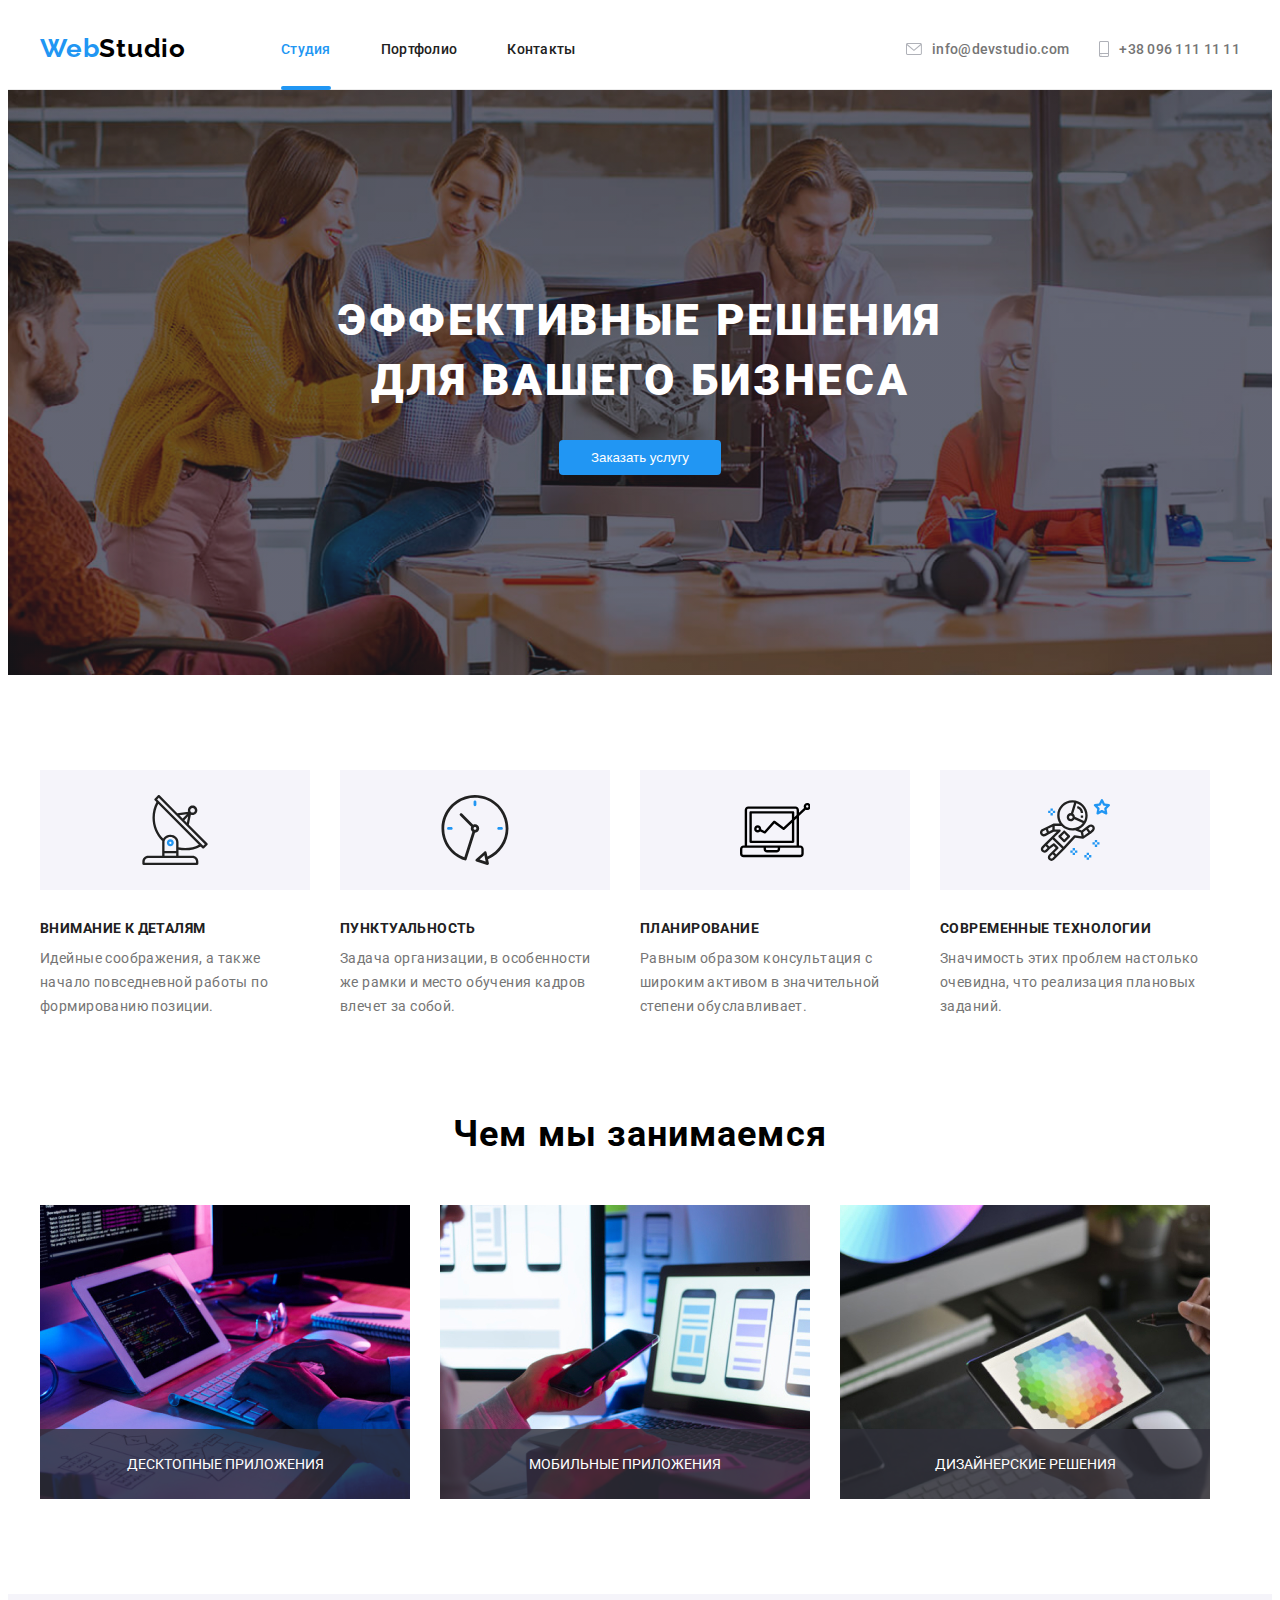
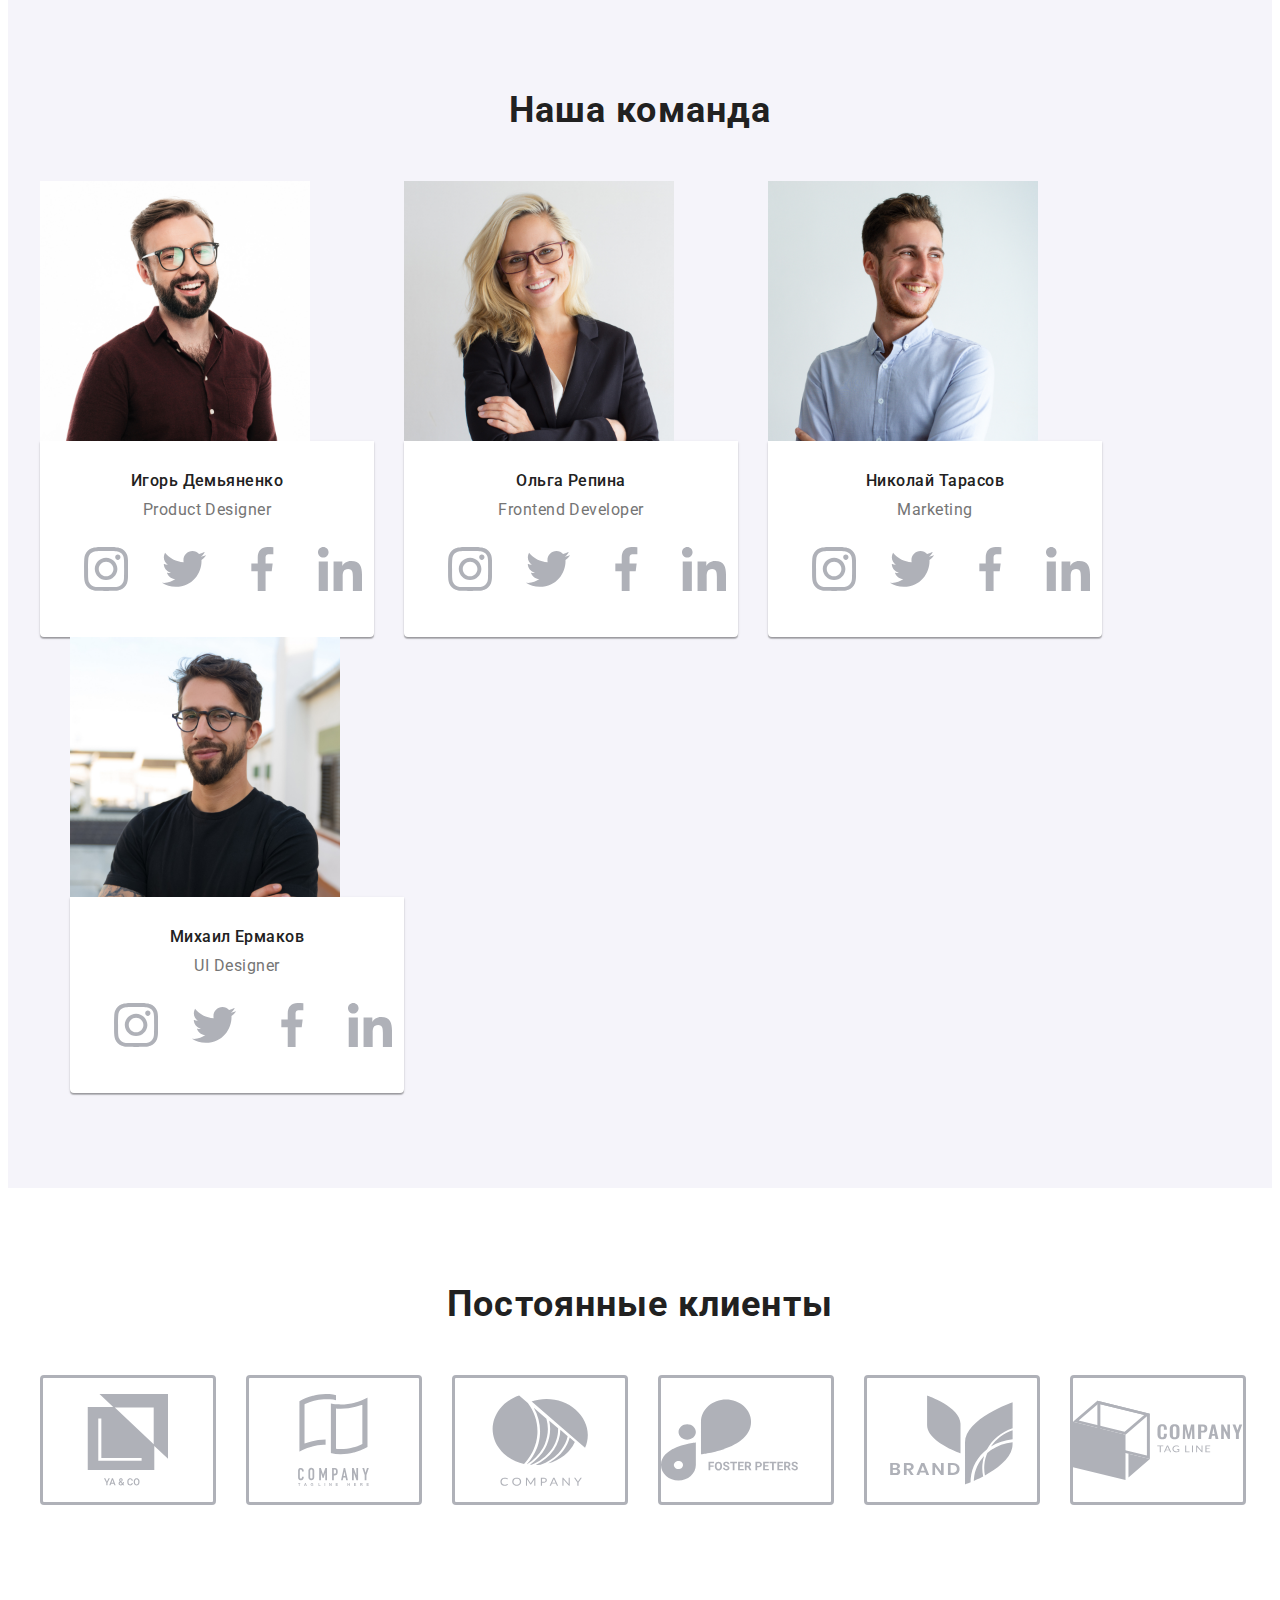
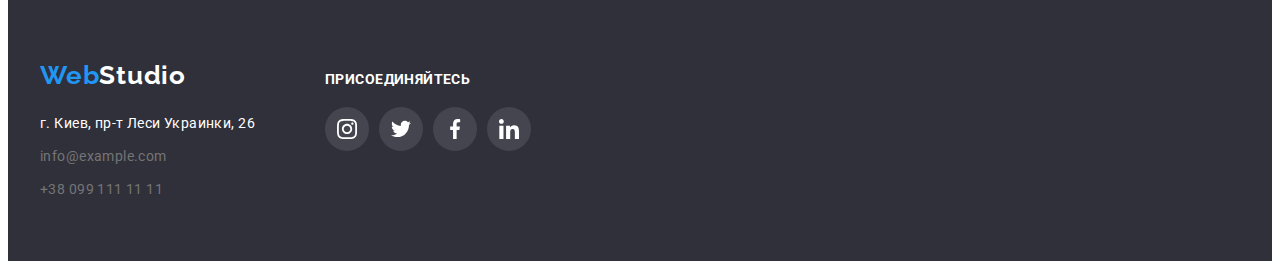
<file: index.html>
<!DOCTYPE html>
<html lang="ru">
<head>
  
  <meta charset="UTF-8">
  <meta http-equiv="X-UA-Compatible" content="IE=edge">
  <meta name="viewport" content="width=device-width, initial-scale=1.0">
  <title>Document</title>
  <link rel="preconnect" href="https://fonts.googleapis.com">
<link rel="preconnect" href="https://fonts.gstatic.com" crossorigin>
<link href="https://fonts.googleapis.com/css2?family=Raleway:ital,wght@0,700;1,700&family=Roboto:ital,wght@0,400;0,500;0,700;0,900;1,400;1,500;1,700;1,900&display=swap" rel="stylesheet"/>
  <link rel="stylesheet" href="https://cdnjs.cloudflare.com/ajax/libs/modern-normalize/1.1.0/modern-normalize.min.css"
    integrity="sha512-wpPYUAdjBVSE4KJnH1VR1HeZfpl1ub8YT/NKx4PuQ5NmX2tKuGu6U/JRp5y+Y8XG2tV+wKQpNHVUX03MfMFn9Q=="
    crossorigin="anonymous" referrerpolicy="no-referrer" />
    <link rel="stylesheet" href="./css/reset.css">
<link rel="stylesheet" href="./css/styles.css" />
  
</head>
<body>
  <!--header-->
<header class="page-header">
  <div class="container main-div">
    <nav class="main-nav">
      <a href="./index.html" class="logo"><span class="first-3">Web</span>Studio</a>
      <ul class="menu-nav">
        <li class="header-item"><a href="./index.html" class="link active current">Студия</a></li>
        <li class="header-item "><a href="./portfolio.html" class="link">Портфолио</a></li>
        <li class="header-item"><a href="" class="link">Контакты</a></li>
      </ul>
    </nav>
    <!-- контакты -->
    <ul class="contacts">
      <li class="header-item">
        <div class="contacts-container">
          <a href="mailto:info@devstudio.com" class="link-contacts">
          <svg class="contact-icon"  width="16px"  height="12px">
            <use href="./Images/symbol-defs.svg#envelope"></use>
          </svg>
        info@devstudio.com
      </a>
        </div>
          </li>
          <li class="header-item" >
            <a href="tel:+380961111111" class="link-contacts">
            <svg class="contact-icon" width="10px" height="16px">
              <use href="./Images/symbol-defs.svg#smartphone"></use>
            </svg>
        +38 096 111 11 11
      </a>
      </li>
    </ul>
  </div>
</header>
  <!-- основной контент -->
  <main>
         <section class="hiro">
           <div class="container ">
             <div class="hiro-container">
                <h1 class="hiro-title" >Эффективные решения <br> для вашего бизнеса</h1>
                <button  type="button" class="hiro-btn" data-modal-open>Заказать услугу</button>
             </div>
          </div>
        </section>
  <!--Наши преимущества-->
 <section class="benefits"> 
    <div class="container ">  
        <h2 class="bnf-title">Наши преимущества</h2>
    <ul class="benefits-list">
      <li class="benefits-list-item">
        <div class="benefits-icon-container">
        <svg class="benefits-icon" width="70" height="70">
          <use href="./Images/symbol-defs.svg#antenna-1"></use>
        </svg>
        </div>
        <h3 class="benefits-item-title">Внимание к деталям</h3>
        <p class="benefits-item-text">Идейные соображения, а также начало повседневной работы по формированию позиции.</p>
      </li>
      <li class="benefits-list-item">
        <div class="benefits-icon-container">
        <svg class="benefits-icon" width="70" height="70">
          <use href="./Images/symbol-defs.svg#clock-1"></use>
        </svg>
        </div>
        <h3 class="benefits-item-title">Пунктуальность</h3>
        <p class="benefits-item-text">Задача организации, в особенности же рамки и место обучения кадров влечет за собой.</p>
      </li>
      <li class="benefits-list-item">
        <div class="benefits-icon-container">
        <svg class="benefits-icon" width="70" height="70">
          <use href="./Images/symbol-defs.svg#vector"></use>
        </svg>
        </div>
        <h3 class="benefits-item-title">Планирование</h3>
        <p class="benefits-item-text">Равным образом консультация с широким активом в значительной степени обуславливает.</p>
      </li>
      <li class="benefits-list-item">
        <div class="benefits-icon-container">
          <svg class="benefits-icon" width="70" height="70">
            <use href="./Images/symbol-defs.svg#astronaut-1"></use>
          </svg>
        </div>
        <h3 class="benefits-item-title"> Современные технологии</h3>
        <p class="benefits-item-text">Значимость этих проблем настолько очевидна, что реализация плановых заданий.</p>
      </li>
    </ul>
    </div>
 </section> 
   <!--Чем мы занимаемся-->
   <section class="what-do-we-do">
     <div class="container">
     <h2 class="wdwd-title">Чем мы занимаемся</h2>
       <ul class="wdwd-list">
         <li class="wdwd-list-item"><img src="./Images/box_1.jpg" alt="Написание сайта" width="370" class="wdwd-img">
        <p class="wdwd-top-text">Десктопные приложения
        </p>
      </li>
         <li class="wdwd-list-item"><img src="./Images/box_2.jpg" alt="Разработка макета" width="370" class="wdwd-img">
        <p class="wdwd-top-text">Мобильные приложения
        </p>
      </li>
         <li class="wdwd-list-item "><img src="./Images/box_3.jpg" alt="Стилизация" width="370" class="wdwd-img">
        <p class="wdwd-top-text">Дизайнерские решения
        </p>
      </li>
       </ul>
      </div>
   </section>
  <!--команда-->
   <section class="team">
     <div class="container">
      <h2 class="team-title">Наша команда</h2>
        <ul class="team-list">
          <li class="team-list-item" >
            <img class="team-photo" src="./Images/team_card_1.jpg" alt="Игорь Демьяненко" width="270">
            <div class="personal-info">
                <h3 class="team-name">Игорь Демьяненко</h3>
                <p class="position">Product Designer</p>
                <!-- Иконки соц сетей -->
      <ul class="team-contacts">
        <li class="team-contacts-item">
          <a class="team-link" href="">
            <svg class="team-contacts-icon" width="44" height="44">
              <use href="./Images/symbol-defs.svg#instagram-2"></use>
            </svg>
          </a>
        </li>
        <li class="team-contacts-item">
          <a class="team-link" href="">
            <svg class="team-contacts-icon" width="44" height="44">
              <use href="./Images/symbol-defs.svg#twitter-1"></use>
            </svg>
          </a>
        </li>
        <li class="team-contacts-item">
          <a class="team-link" href="">
            <svg class="team-contacts-icon" width="44" height="44">
              <use href="./Images/symbol-defs.svg#faceboo-1"></use>
            </svg>
          </a>
        </li>
        <li class="team-contacts-item">
          <a class="team-link" href="">
            <svg class="team-contacts-icon" width="44" height="44">
              <use href="./Images/symbol-defs.svg#linkedin-1"></use>
            </svg>
          </a>
        </li>
      </ul>
            </div>
          </li>
          <li class="team-list-item"> 
            <img class="team-photo" src="./Images/team_card_2.jpg" alt="Ольга Репина" width="270">
            <div class="personal-info">
              <h3 class="team-name">Ольга Репина</h3>
              <p class="position">Frontend Developer</p>
              <!-- иконки соц сетей -->
              <ul class="team-contacts">
                <li class="team-contacts-item">
                  <a class="team-link" href="">
                    <svg class="team-contacts-icon" width="44" height="44">
                      <use href="./Images/symbol-defs.svg#instagram-2"></use>
                    </svg>
                  </a>
                </li>
                <li class="team-contacts-item">
                  <a class="team-link" href="">
                    <svg class="team-contacts-icon" width="44" height="44">
                      <use href="./Images/symbol-defs.svg#twitter-1"></use>
                    </svg>
                  </a>
                </li>
                <li class="team-contacts-item">
                  <a class="team-link" href="">
                    <svg class="team-contacts-icon" width="44" height="44">
                      <use href="./Images/symbol-defs.svg#faceboo-1"></use>
                    </svg>
                  </a>
                </li>
                <li class="team-contacts-item">
                  <a class="team-link" href="">
                    <svg class="team-contacts-icon" width="44" height="44">
                      <use href="./Images/symbol-defs.svg#linkedin-1"></use>
                    </svg>
                  </a>
                </li>
              </ul>
            </div>
          </li>
          <li class="team-list-item"> 
              <img class="team-photo" src="./Images/team_card_3.jpg" alt="Николай Тарасов" width="270">
              <div class="personal-info">
              <h3 class="team-name">Николай Тарасов</h3>
              <p class="position">Marketing</p>
              <!-- Иконки соцсетей -->
                <ul class="team-contacts">
                  <li class="team-contacts-item">
                    <a class="team-link" href="">
                      <svg class="team-contacts-icon" width="44" height="44">
                        <use href="./Images/symbol-defs.svg#instagram-2"></use>
                      </svg>
                    </a>
                  </li>
                  <li class="team-contacts-item">
                    <a class="team-link" href="">
                      <svg class="team-contacts-icon" width="44" height="44">
                        <use href="./Images/symbol-defs.svg#twitter-1"></use>
                      </svg>
                    </a>
                  </li>
                  <li class="team-contacts-item">
                    <a class="team-link" href="">
                      <svg class="team-contacts-icon" width="44" height="44">
                        <use href="./Images/symbol-defs.svg#faceboo-1"></use>
                      </svg>
                    </a>
                  </li>
                  <li class="team-contacts-item">
                    <a class="team-link" href="">
                      <svg class="team-contacts-icon" width="44" height="44">
                        <use href="./Images/symbol-defs.svg#linkedin-1"></use>
                      </svg>
                    </a>
                  </li>
                </ul>
            </div>
          </li>
          <li  class="team-list-item">
            <img class="team-photo" src="./Images/team_card_4.jpg" alt="Михаил Ермаков" width="270">
            <div class="personal-info">
            <h3 class="team-name">Михаил Ермаков</h3>
            <p class="position">UI Designer</p>
            <ul class="team-contacts">
              <li class="team-contacts-item">
                  <a class="team-link" href="">
                <svg class="team-contacts-icon" width="44" height="44">
                  <use href="./Images/symbol-defs.svg#instagram-2"></use>
                </svg>
                </a>
              </li>
              <li class="team-contacts-item">
                  <a class="team-link" href="">
                <svg class="team-contacts-icon" width="44" height="44">
                  <use href="./Images/symbol-defs.svg#twitter-1"></use>
                </svg>
                </a>
              </li>
              <li class="team-contacts-item">
                  <a class="team-link" href="">
                <svg class="team-contacts-icon" width="20px" height="20px">
                  <use href="./Images/symbol-defs.svg#faceboo-1"></use>
                </svg>
                </a>
              </li>
              <li class="team-contacts-item">
                <a class="team-link" href="">
                <svg class="team-contacts-icon" width="20px" height="20px">
                  <use href="./Images/symbol-defs.svg#linkedin-1"></use>
                </svg>
                </a>
              </li>
            </ul>
            </div>
          </li>
        </ul>
      </div>
    </section>
    
      <!--Постоянные клиенты --> 
    <section class="clients">
      <div class="container ">
        <h2 class="clients-title">Постоянные клиенты</h2>
      <ul class="clients-list">
        <li class="clietns-list-item">
          <a class="clients-link" href="">
          <svg class="clients-icon" width="170" height="92">
            <use href="./Images/symbol-defs.svg#client-1"></use>
          </svg>
          </a>
        </li>
        <li class="clietns-list-item">
          <a class="clients-link" href="">
          <svg class="clients-icon" width="170" height="92">
            <use href="./Images/symbol-defs.svg#client-2"></use>
           </svg>
           </a>
        </li>
        <li class="clietns-list-item">
          <a class="clients-link" href="">
          <svg class="clients-icon" width="170" height="92">
            <use href="./Images/symbol-defs.svg#client-3"></use>
          </svg>
          </a>
        </li>
        <li class="clietns-list-item">
          <a class="clients-link" href="">
          <svg class="clients-icon" width="170" height="92">
            <use href="./Images/symbol-defs.svg#client-4"></use>
          </svg>
          </a>
        </li>
        <li class="clietns-list-item">
          <a class="clients-link" href="">
          <svg class="clients-icon" width="170" height="92">
            <use href="./Images/symbol-defs.svg#client-5"></use>
          </svg>
          </a>
        </li>
        <li class="clietns-list-item">
          <a class="clients-link" href="" >
          <svg class="clients-icon" width="170" height="92">
            <use href="./Images/symbol-defs.svg#client-6"></use>
          </svg>
          </a>
        </li>
     </ul>
    </div>
   </section>
  </main>
   <!-- Footer -->
<footer class="footer">
  <div class="container">
    <div class="footer-container">
      <div>
      <a class="logo-footer" href=""><span class="first-3">Web</span>Studio</a>
      <address>
        <ul class="footer-list">
          <li class="footer-item"><a href="" class="street">г. Киев, пр-т Леси Украинки, 26</a></li>
          <li class="footer-item"><a href="mailto:info@example.com" class="footer-contacts">info@example.com</a></li>
          <li class="footer-item"><a href="tel:+380991111111" class="footer-contacts">+38 099 111 11 11</a></li>
        </ul>
      </address>
      </div>
      <section class="invite">
        <div class="invite-container">
        <h2 class="invite-title">Присоединяйтесь</h2>
        <ul class="footer-icons-list">
          <li class="footer-icons-lits-item">
            <a href="" class="inv-footer-link">
            <svg class="footer-icon" width="20" height="20">
              <use href="./Images/symbol-defs.svg#instagram-2"></use>
            </svg>
            </a>
          </li>
          <li class="footer-icons-lits-item">
            <a href="" class="inv-footer-link">
            <svg class="footer-icon" width="20" height="20">
              <use href="./Images/symbol-defs.svg#twitter-1"></use>
            </svg>
            </a>
          </li>
          <li class="footer-icons-lits-item">
            <a href="" class="inv-footer-link">
            <svg class="footer-icon" width="20" height="20">
              <use href="./Images/symbol-defs.svg#faceboo-1"></use>
            </svg>
            </a>
          </li>
          <li class="footer-icons-lits-item">
            <a href="" class="inv-footer-link">
            <svg class="footer-icon" width="20" height="20">
              <use href="./Images/symbol-defs.svg#linkedin-1" ></use>
            </svg>
            </a>
          </li>
        </ul>
        </div>
      </section>
    </div>
   </div>
  </footer>

  <!-- Modal window -->
  <div class="backdrop is-hidden" data-modal>
    <div class="modal">
      <button type="button" class="modal-close" data-modal-close>
        <svg class="close-sing" width="11px" hight="11px">
          <use href="./Images/symbol-defs.svg#modal-close"></use>
        </svg>
      </button>
      <p class="modal-title"> заголовок модального окна</p>
    </div>
  </div>
    <script src="./js/modal.js"></script>
  </body>
</html>
</file>
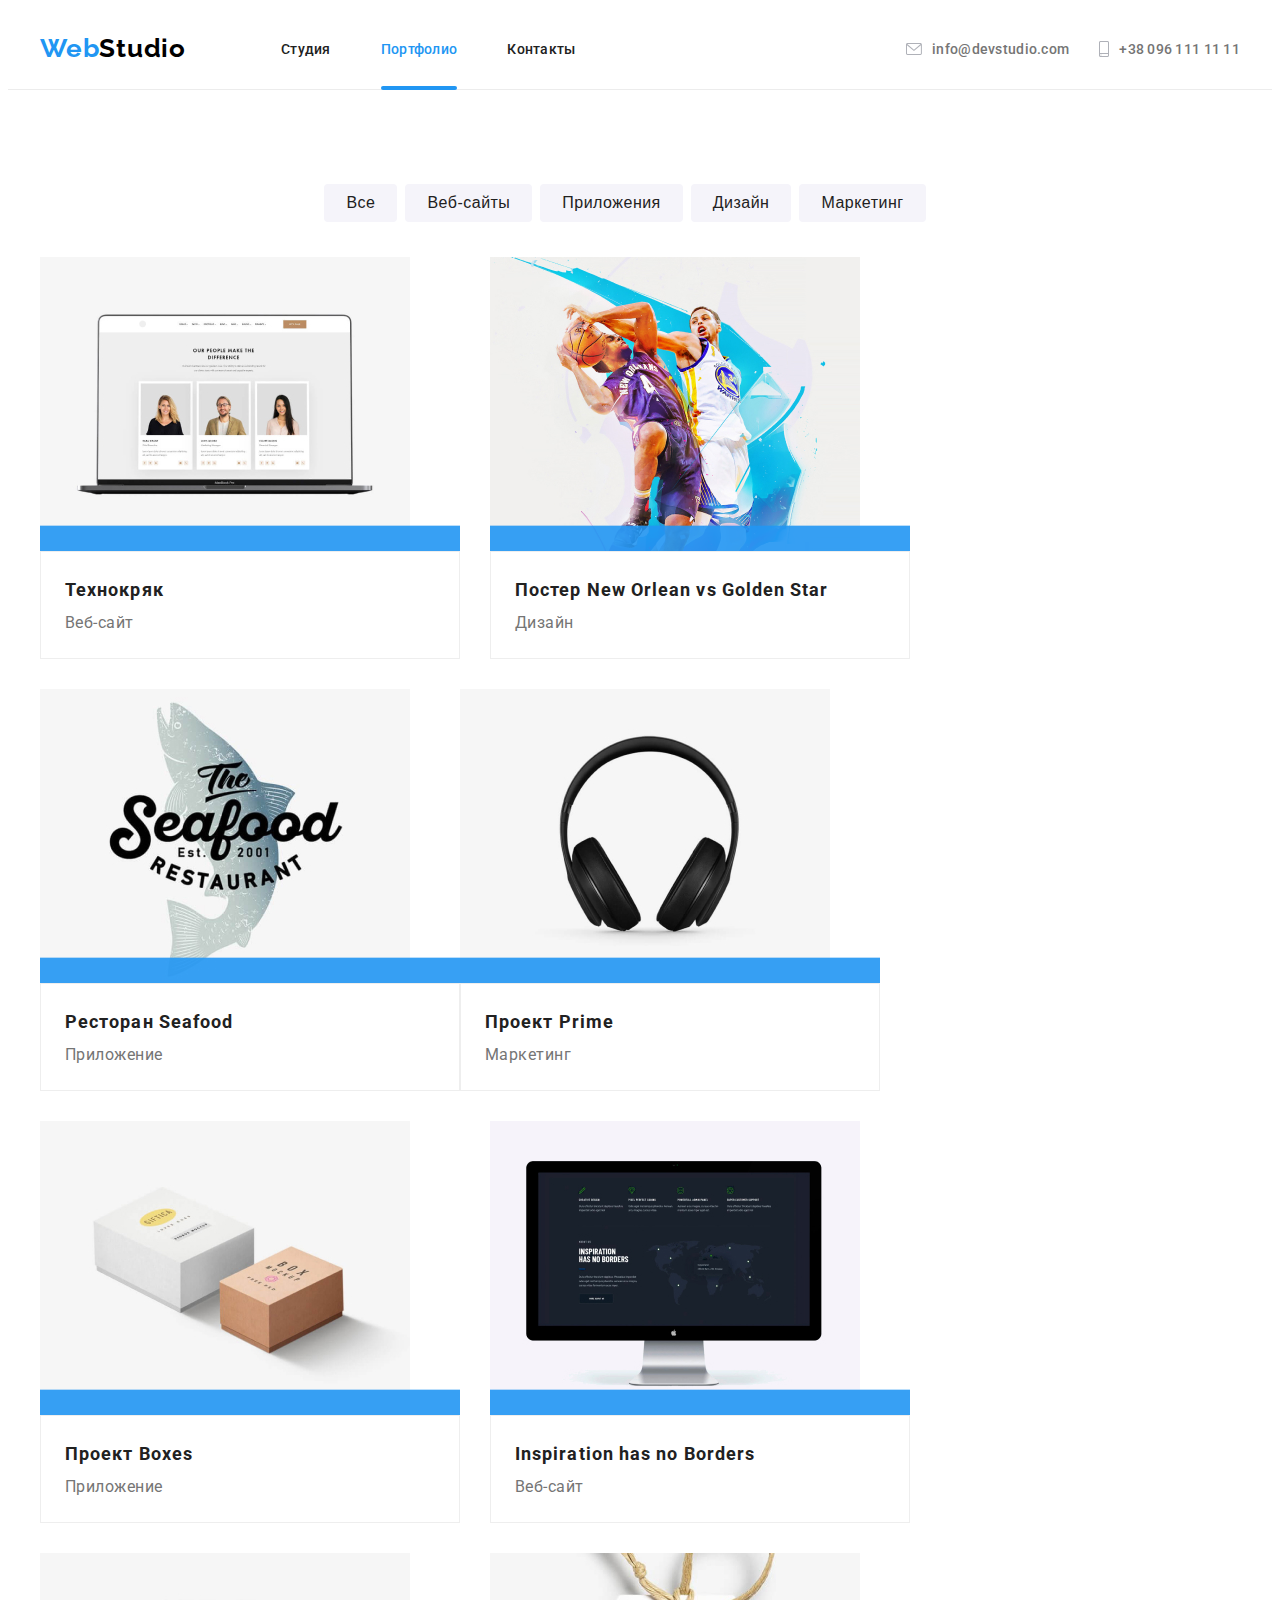
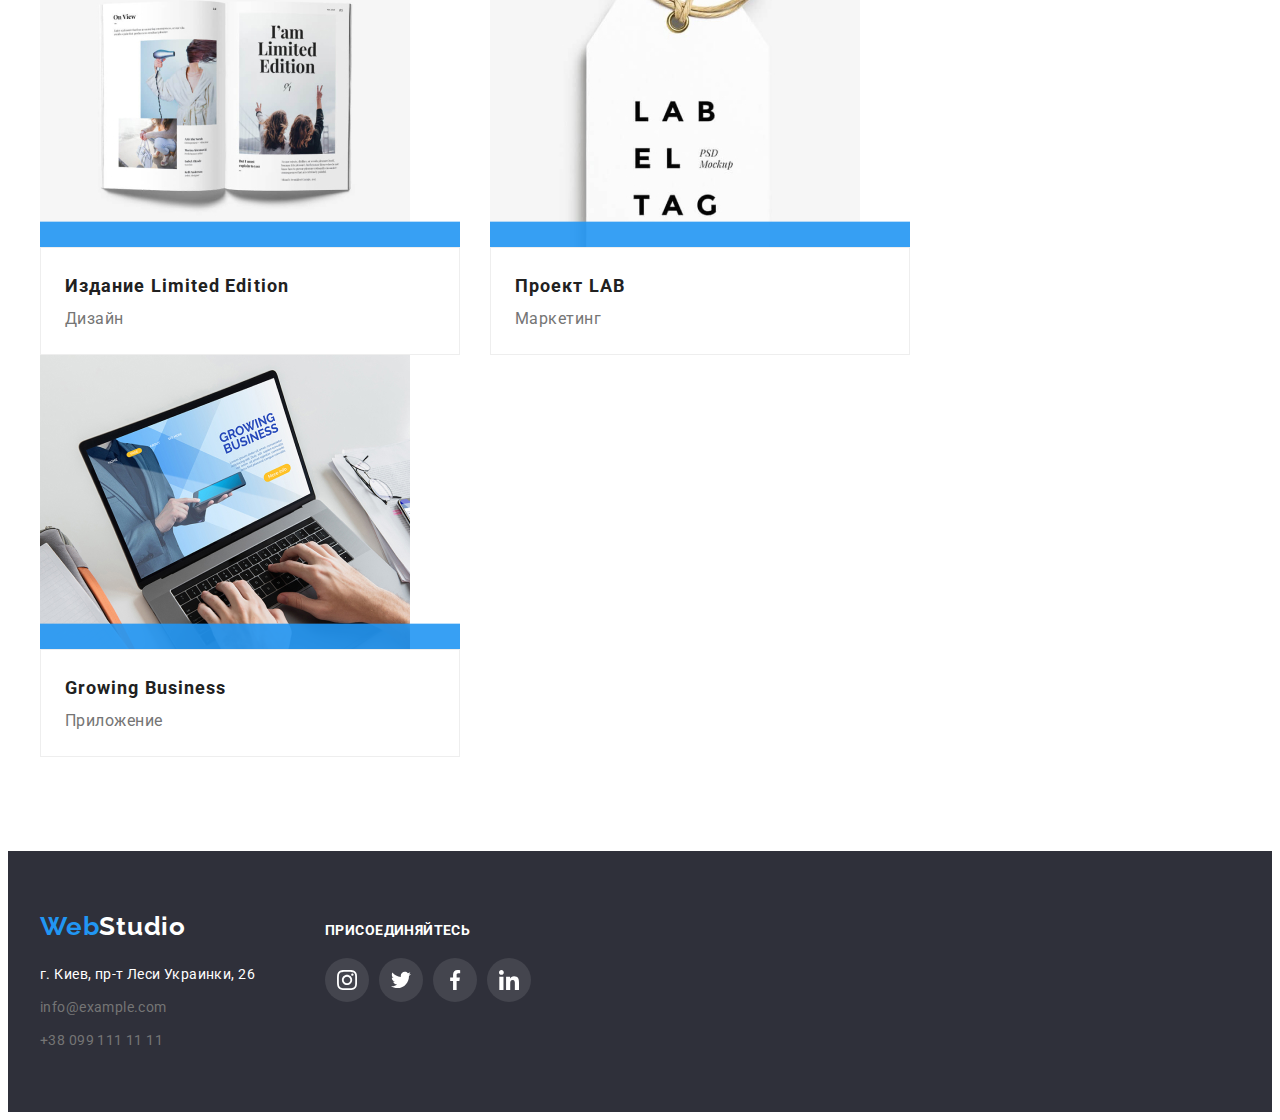
<file: portfolio.html>
<!DOCTYPE html>
<html lang="en">
<head>
  <meta charset="UTF-8">
  <meta http-equiv="X-UA-Compatible" content="IE=edge">
  <meta name="viewport" content="width=device-width, initial-scale=1.0">
    <link rel="preconnect" href="https://fonts.googleapis.com">
    <link rel="preconnect" href="https://fonts.gstatic.com" crossorigin>
    <link href="https://fonts.googleapis.com/css2?family=Raleway:ital,wght@0,700;1,700&family=Roboto:ital,wght@0,400;0,500;0,700;0,900;1,400;1,500;1,700;1,900&display=swap"
      rel="stylesheet" />
      <link rel="stylesheet" href="https://cdnjs.cloudflare.com/ajax/libs/modern-normalize/1.1.0/modern-normalize.min.css" integrity="sha512-wpPYUAdjBVSE4KJnH1VR1HeZfpl1ub8YT/NKx4PuQ5NmX2tKuGu6U/JRp5y+Y8XG2tV+wKQpNHVUX03MfMFn9Q==" crossorigin="anonymous" referrerpolicy="no-referrer" />
      <link rel="stylesheet" href="./css/reset.css">
      <link rel="stylesheet" href="./css/styles.css" />
  <title>Document</title>
</head>
<body>
   <div class="portfolio">
    <!--header-->
    <header class="page-header">
      <div class="container main-div">
        <nav class="main-nav">
          <a href="./index.html" class="logo"><span class="first-3">Web</span>Studio</a>
          <ul class="menu-nav">
            <li class="header-item "><a href="./index.html" class="link  ">Студия</a></li>
            <li class="header-item "><a href="./portfolio.html" class="link  active current">Портфолио</a></li>
            <li class="header-item"><a href="" class="link">Контакты</a></li>
          </ul>
        </nav>
        <!-- контакты -->
        <ul class="contacts">
          <li class="header-item">
            <div class="contacts-container">
              <a href="mailto:info@devstudio.com" class="link-contacts">
                <svg class="contact-icon" width="16px" height="12px">
                  <use href="./Images/symbol-defs.svg#envelope"></use>
                </svg>
                info@devstudio.com
              </a>
            </div>
          </li>
          <li class="header-item">
            <a href="tel:+380961111111" class="link-contacts">
              <svg class="contact-icon" width="10px" height="16px">
                <use href="./Images/symbol-defs.svg#smartphone"></use>
              </svg>
              +38 096 111 11 11
            </a>
          </li>
        </ul>
      </div>
    </header>
  <main>
    <!--ссылки-->
     <section class="section">
      <div class="container">
        <div class="porfolio-container">
          <div class="btn-container">
          <ul class="btn">
            <li class="btn-list"><button type="button" class="btn-link" >Все</button>  </li>
            <li class="btn-list"><button type="button" class="btn-link">Веб-сайты</button></li>
            <li class="btn-list"><button type="button" class="btn-link">Приложения</button></li>
            <li class="btn-list"><button type="button" class="btn-link" >Дизайн</button></li>
            <li class="btn-list"><button type="button" class="btn-link">Маркетинг</button></li>
          </ul>
        </div>
        <!-- примеры работ-->
        
        <h1 class="text-title-example">Примеры работ</h1>
          <ul class="list-example">
            <li class="list-item-example">
              <div class="example-img-wrap">
              <img src="./Images/project-1.jpg" alt="Проект технокряк" width="370px" class="example-img"/>
              <p class="example-top-text">Технокряк это современная площадка распространения коронавируса. Компании используют эту платформу для цифрового
              шпионажа и атак на защищённые сервера конкурентов.
            </p>
              </div>
              <div class="example-container">
              <h2 class="exapmle-title">Технокряк</h2>
              <p class="example-text">Веб-сайт</p>
              </div>
            </li>
            <li class="list-item-example">
              <div class="example-img-wrap">
              <img src="./Images/project-2.jpg" alt="Проект Постер New Orlean vs Golden Star" width="370" class="example-img"/>
            <p class="example-top-text">Технокряк это современная площадка распространения коронавируса. Компании используют эту
              платформу для цифрового
              шпионажа и атак на защищённые сервера конкурентов.</p>
            </div>
              <div class="example-container">
                <h2 class="exapmle-title">Постер New Orlean vs Golden Star</h2>
                <p class="example-text">Дизайн</p>
              </div>
            </li>
            <li class="list-item-example">
              <div class="example-img-wrap">
              <img src="./Images/project-3.jpg" alt="Проект Ресторан Seafood" width="370" class="example-img" />
              <p class="example-top-text">Технокряк это современная площадка распространения коронавируса. Компании используют эту
                платформу для цифрового
                шпионажа и атак на защищённые сервера конкурентов.</p>
                </div>
              <div class="example-container">
                <h2 class="exapmle-title">Ресторан Seafood</h2>
                <p class="example-text">Приложение</p>
              </div>
            </li>
            <li class="list-item-example">
              <div class="example-img-wrap">
              <img src="./Images/project-4.jpg" alt="Проект Prime" width="370" class="example-img"/>
              <p class="example-top-text">Технокряк это современная площадка распространения коронавируса. Компании используют эту
                платформу для цифрового
                шпионажа и атак на защищённые сервера конкурентов.</p>
                </div>
              <div class="example-container">
                <h2 class="exapmle-title">Проект Prime</h2>
                <p class="example-text">Маркетинг</p>
              </div>
            </li>
            <li class="list-item-example">
              <div class="example-img-wrap">
              <img src="./Images/project-5.jpg" alt="Проект Boxes" width="370" class="example-img"/>
              <p class="example-top-text">Технокряк это современная площадка распространения коронавируса. Компании используют эту
                платформу для цифрового
                шпионажа и атак на защищённые сервера конкурентов.</p>
                </div>
              <div class="example-container">
                <h2 class="exapmle-title">Проект Boxes</h2>
                <p class="example-text">Приложение</p>
              </div>
            </li >
            <li class="list-item-example">
               <div class="example-img-wrap">
                  <img src="./Images/project-6.jpg" alt="Проект Inspiration has no Borders" width="370" class="example-img"/>
                  <p class="example-top-text">Технокряк это современная площадка распространения коронавируса. Компании используют эту
                    платформу для цифрового
                    шпионажа и атак на защищённые сервера конкурентов.</p>
                </div>
              <div class="example-container">
                <h2 class="exapmle-title">Inspiration has no Borders</h2>
                <p class="example-text">Веб-сайт</p>
              </div>
            </li >
            <li class="list-item-example">
                <div class="example-img-wrap">
                  <img src="./Images/project-7.jpg" alt="Проект Издание Limited Edition" width="370" class="example-img" />
                  <p class="example-top-text">Технокряк это современная площадка распространения коронавируса. Компании используют эту
                  платформу для цифрового
                  шпионажа и атак на защищённые сервера конкурентов.</p>
                </div>
              <div class="example-container">
                <h2 class="exapmle-title">Издание Limited Edition</h2>
                <p class="example-text">Дизайн</p>
              </div>
            </li >
            <li class="list-item-example">
                <div class="example-img-wrap">
                  <img src="./Images/project-8.jpg" alt="Проект LAB" width="370" class="example-img" />
                  <p class="example-top-text">Технокряк это современная площадка распространения коронавируса. Компании используют эту
                  платформу для цифрового
                  шпионажа и атак на защищённые сервера конкурентов.</p>
                </div>
              <div class="example-container">
                <h2 class="exapmle-title">Проект LAB</h2>
                <p class="example-text">Маркетинг</p>
              </div>
            </li >
            <li class="list-item-example">
              <div class="example-img-wrap">
                  <img src="./Images/project-9.jpg" alt="Проект Growing Business" width="370" class="example-img"/>
                  <p class="example-top-text">Технокряк это современная площадка распространения коронавируса. Компании используют эту
                  платформу для цифрового
                  шпионажа и атак на защищённые сервера конкурентов.</p>
              </div>
              <div class="example-container">
                <h2 class="exapmle-title">Growing Business</h2>
                <p class="example-text">Приложение</p>
            </div>
            </li>
        </ul>
        </div>
      </div>
    </section>
    </main>
  <!--footer-->
  <footer class="footer">
    <div class="container">
      <div class="footer-container">
        <div>
          <a class="logo-footer" href=""><span class="first-3">Web</span>Studio</a>
          <address>
            <ul class="footer-list">
              <li class="footer-item"><a href="" class="street">г. Киев, пр-т Леси Украинки, 26</a></li>
              <li class="footer-item"><a href="mailto:info@example.com" class="footer-contacts">info@example.com</a></li>
              <li class="footer-item"><a href="tel:+380991111111" class="footer-contacts">+38 099 111 11 11</a></li>
            </ul>
          </address>
        </div>
        <section class="inviite">
          <div class="invite-container">
            <h2 class="invite-title">Присоединяйтесь</h2>
            <ul class="footer-icons-list">
              <li class="footer-icons-lits-item">
                <a href="" class="inv-footer-link">
                  <svg class="footer-icon" width="20" height="20">
                    <use href="./Images/symbol-defs.svg#instagram-2"></use>
                  </svg>
                </a>
              </li>
              <li class="footer-icons-lits-item">
                <a href="" class="inv-footer-link">
                  <svg class="footer-icon" width="20" height="20">
                    <use href="./Images/symbol-defs.svg#twitter-1"></use>
                  </svg>
                </a>
              </li>
              <li class="footer-icons-lits-item">
                <a href="" class="inv-footer-link">
                  <svg class="footer-icon" width="20" height="20">
                    <use href="./Images/symbol-defs.svg#faceboo-1"></use>
                  </svg>
                </a>
              </li>
              <li class="footer-icons-lits-item">
                <a href="" class="inv-footer-link">
                  <svg class="footer-icon" width="20" height="20">
                    <use href="./Images/symbol-defs.svg#linkedin-1"></use>
                  </svg>
                </a>
              </li>
            </ul>
          </div>
        </section>
      </div>
    </div>
  </footer>
  </div>
</body>
</html>
</file>
<file: css/styles.css>
/* Общие файлы
 */
body {
  background-color: var(--full-wight);
  font-family: "Roboto", "Raleway", sans-serif;
  font-style: normal;
}
.container {
  width: 1200px;
  padding-left: 15px;
  padding-right: 15px;
  margin: 0 auto;
}
:root {
  --body-background-color: #e5e5e5;
  --full-black: #000000;
  --full-wight: #ffffff;
  --first-3-logo-color: #2196f3;
  --link-color: #212121;
  --active-link-color: #2196f3;
  --link-contacts-color: #757575;
  --background-color-box: #2f303a;
  --background-color-bottum: #f5f4fa;
  --background-color-for-business: #2f303a;
  --border-color: #eeeeee;
  --hero-bg-img-color: rgba(47, 48, 58, 0.4);
  --icon-color: #afb1b8;
  --top-text-bg-color: rgba(33, 150, 243, 0.9);
}
/* -----------MAIN NAV------------ */
.main-nav,
.main-div {
  display: flex;
  align-items: center;
}
/* хедер для всех страниц */
.page-header {
  background: var(--full-wight);
  border-bottom: 1px solid #ececec;
}

.logo {
  font-family: "Raleway";
  font-style: normal;
  font-size: 26px;
  color: var(--full-black);
  text-decoration: none;
  font-weight: bold;
  font-size: 26px;
  line-height: 31px;
  letter-spacing: 0.03em;

  padding-top: 25px;
  padding-bottom: 25px;
}
.first-3 {
  color: var(--first-3-logo-color);
}
.menu-nav {
  list-style-type: none;

  display: flex;
  margin-left: 95px;
}
.menu-nav .header-item + .header-item {
  margin-left: 50px;
}

.menu-nav .link {
  display: block;
  padding-top: 15px;
  padding-bottom: 15px;

  text-decoration: none;

  font-size: 14px;
  line-height: 16px;
  font-style: normal;
}
.link {
  font-weight: 500;
  font-size: 14px;
  line-height: 16px;
  letter-spacing: 0.02em;
  color: var(--link-color);
  position: relative;

  transition-timing-function: cubic-bezier(0.4, 0, 0.2, 1);
  transition-duration: 250ms;
}
.link:hover,
.link:focus,
.link:active {
  color: var(--active-link-color);
}

.header-item .active {
  color: var(--active-link-color);
}
.header-item .current::after {
  content: " ";
  position: absolute;
  width: 100%;
  height: 4px;
  border-radius: 3px;
  background-color: var(--active-link-color);
  left: 0%;
  bottom: -18px;
}
/* ---------------CONTACTS header------------ */
.contacts {
  display: flex;
  margin-left: auto;

  list-style-type: none;
  font-weight: 500;
  font-size: 14px;
  line-height: 16px;
  letter-spacing: 0.02em;
}
.header-item {
  align-items: center;
}

.contact-icon {
  margin-right: 10px;
  fill: var(--icon-color);

  display: block;

  transition-timing-function: cubic-bezier(0.4, 0, 0.2, 1);
  transition-duration: 250ms;
}

.contacts.contacts .header-item + .header-item {
  margin-left: 30px;
}
.header-item {
  align-items: center;
}
.link-contacts {
  color: var(--link-contacts-color);
  text-decoration: none;
  align-items: center;
  justify-content: center;
  display: flex;
  transition-timing-function: cubic-bezier(0.4, 0, 0.2, 1);
  transition-duration: 250ms;
}

.link-contacts:hover {
  color: var(--active-link-color);
}
.link-contacts:hover .contact-icon {
  fill: var(--active-link-color);
}

.link-contacts:focus {
  color: var(--active-link-color);
}
.link-contacts:focus .contact-icon {
  fill: var(--active-link-color);
}

/*------------------- Footer for all */
.footer {
  background-color: var(--background-color-box);
  padding: 60px 0 60px 0;
}
.footer-container {
  display: flex;
  align-items: baseline;
}

.logo-footer {
  font-family: "Raleway";
  font-style: normal;
  font-size: 26px;
  color: var(--full-wight);
  text-decoration: none;
  font-weight: bold;
  line-height: 31px;
  letter-spacing: 0.03em;
}
.footer-list {
  list-style-type: none;
  display: block;
  margin-top: 20px;
}
.footer-list .footer-item + .footer-item {
  padding-top: 9px;
}

.street {
  color: var(--full-wight);
  text-decoration: none;
  font-style: normal;
  font-weight: normal;
  font-size: 14px;
  line-height: 24px;
  letter-spacing: 0.03em;

  transition-timing-function: cubic-bezier(0.4, 0, 0.2, 1);
  transition-duration: 250ms;
}
.footer-contacts {
  color: var(--link-contacts-color);
  text-decoration: none;
  font-style: normal;
  overflow: hidden;
  font-size: 14px;
  line-height: 24px;
  letter-spacing: 0.03em;

  transition-timing-function: cubic-bezier(0.4, 0, 0.2, 1);
  transition-duration: 250ms;
}
.street:hover,
.street:focus,
.street:active {
  color: var(--active-link-color);
}
.footer-contacts:hover,
.footer-contacts:focus,
.footer-contacts:active {
  color: var(--active-link-color);
}
/* --------------footer icons---------- */
.invite-container {
  align-items: baseline;
  margin-left: 70px;
}
.invite-title {
  font-size: 14px;
  line-height: 16px;
  letter-spacing: 0.03em;
  text-transform: uppercase;
  color: #ffffff;
}
.footer-icons-list {
  list-style-type: none;
  margin-top: 20px;
  justify-content: space-between;

  display: flex;
}
.footer-icons-lits-item {
  margin-right: 10px;
}
.footer-icons-lits-item:last-child {
  margin-right: 0px;
}
.footer-icons-list-item {
  justify-content: center;
  align-items: center;
}
.inv-footer-link {
  width: 44px;
  height: 44px;
  background: rgba(255, 255, 255, 0.1);
  border-radius: 50%;
  display: flex;
  align-items: center;
  justify-content: center;
  transition-timing-function: cubic-bezier(0.4, 0, 0.2, 1);
  transition-duration: 250ms;
}
.footer-icon {
  fill: var(--full-wight);
}

.inv-footer-link:hover,
.inv-footer-link:focus {
  background-color: var(--active-link-color);
}
/* ----------------Portfolio */
/* ----------------кнопки навигации */
.section {
  padding-top: 94px;
  padding-bottom: 94px;
}
.porfolio-container {
  width: 1170px;
}

.btn {
  list-style-type: none;
  display: flex;
  justify-content: center;
}
.btn .btn-list + .btn-list {
  margin-left: 8px;
}

.btn-link {
  color: var(--link-color);
  background-color: var(--background-color-bottum);
  border-radius: 4px;
  border-width: 0;
  font-weight: 500;
  font-size: 16px;
  line-height: 26px;
  text-align: center;
  letter-spacing: 0.03em;

  padding: 6px 22px 6px 22px;
  transition-timing-function: cubic-bezier(0.4, 0, 0.2, 1);
  transition-duration: 250ms;
}
.btn .btn-link:focus,
.btn .btn-link:active,
.btn .btn-link:hover {
  color: var(--full-wight);
  background-color: var(--active-link-color);
  box-shadow: 0px 3px 1px rgba(0, 0, 0, 0.1), 0px 1px 2px rgba(0, 0, 0, 0.08),
    0px 2px 2px rgba(0, 0, 0, 0.12);
}
/* ------------ Иконки Примеры работ */

.text-title-example {
  position: absolute;
  white-space: nowrap;
  width: 1px;
  overflow: hidden;
  border: 0;
  padding: 0;
  clip: rect(0 0 0 0);
  clip-path: inset(50%);
  margin: -1px;
}
.list-example {
  margin-top: 35px;
  display: flex;
  flex-wrap: wrap;
  margin-right: 30px;
  margin-right: -30px;
  align-items: center;
  list-style-type: none;
}
.list-example:nth-child(3n) {
  margin-left: 0;
}
.list-item-example {
  flex-basis: calc((100% - 90px) / 3);
  margin-right: 30px;
  margin-bottom: 30px;

  transition-timing-function: cubic-bezier(0.4, 0, 0.2, 1);
  transition-duration: 250ms;
}
.example-img-wrap {
  position: relative;
  overflow: hidden;
}
.example-top-text {
  display: block;
  position: absolute;
  top: 0;
  left: 0;
  font-size: 18px;
  line-height: 28px;
  color: var(--full-wight);
  padding: 63px 24px;
  background-color: var(--top-text-bg-color);
  width: 100%;
  transform: translateY(101%);
  transition: transform 300ms;

  transition-timing-function: cubic-bezier(0.4, 0, 0.2, 1);
  transition-duration: 250ms;
}
.list-item-example:hover .example-top-text {
  transform: translateY(0%);
}
.list-item-example:hover {
  box-shadow: 0px 1px 1px rgba(0, 0, 0, 0.12), 0px 4px 4px rgba(0, 0, 0, 0.06),
    1px 4px 6px rgba(0, 0, 0, 0.16);
}
.list-item-example:nth-last-child(-n + 3) {
  margin-bottom: 0px;
}
.list-item-example:nth-child(3n + 3) {
  margin-right: 0;
}
.example-img {
  display: block;
}
.example-container {
  padding: 20px 24px 20px 24px;
  border: 1px solid var(--border-color);
  width: 370px;
}
.exapmle-title {
  color: var(--link-color);
  font-size: 18px;
  line-height: 36px;
  font-weight: bold;
  letter-spacing: 0.06em;
}

.list-example .example-text {
  color: var(--link-contacts-color);
  font-size: 16px;
  line-height: 30px;
  letter-spacing: 0.03em;
}
/* Index */
/* раздел Эффективное решение */
.hiro {
  background-color: var(--background-color-for-business);
  padding-top: 200px;
  padding-bottom: 200px;
  margin: 0 auto;

  background-image: linear-gradient(
      rgba(47, 48, 58, 0.4),
      rgba(47, 48, 58, 0.4)
    ),
    url(../Images/hero-bg.jpg);

  max-width: 1600px;
  background-position: 50% 50%;
  background-size: cover;
  background-repeat: no-repeat;
  margin: 0 auto;
}

.hiro-title {
  font-family: Roboto;
  font-style: normal;
  font-weight: 900;
  font-size: 44px;
  line-height: 60px;
  letter-spacing: 0.06em;
  color: var(--full-wight);
  text-transform: uppercase;
  align-items: center;
  text-align: center;
}
.hiro-btn {
  background-color: var(--active-link-color);
  color: var(--full-wight);
  border-radius: 4px;
  border-width: 0;
  padding: 10px 32px;
  margin-right: auto;
  margin-left: auto;
  margin-top: 30px;
  display: block;
  align-items: center;
}
/* раздел преимущества */
.benefits {
  padding-top: 95px;
  padding-bottom: 95px;
}

.bnf-title {
  position: absolute;
  white-space: nowrap;
  width: 1px;
  overflow: hidden;
  border: 0;
  padding: 0;
  clip: rect(0 0 0 0);
  clip-path: inset(50%);
  margin: -1px;
}
.benefits-list {
  list-style-type: none;
  display: flex;
}
.benefits-list .benefits-list-item + .benefits-list-item {
  margin-left: 30px;
}
.benefits-icon-container {
  width: 270px;
  height: 120px;
  background-color: var(--background-color-bottum);
  background-size: auto;
  justify-content: center;
  align-items: center;
  display: flex;
  margin-bottom: 30px;
}

.benefits-list-item {
  width: 270px;
}

.benefits-item-title {
  color: var(--link-color);
  font-weight: bold;
  font-size: 14px;
  line-height: 16px;
  letter-spacing: 0.03em;
  text-transform: uppercase;
}
.benefits-item-text {
  color: var(--link-contacts-color);
  font-weight: normal;
  font-size: 14px;
  line-height: 24px;
  letter-spacing: 0.03em;
  margin-top: 10px;
}
/* раздел Чем мы занимаемся */

.wdwd-title {
  font-weight: bold;
  font-size: 36px;
  line-height: 42px;
  text-align: center;
  letter-spacing: 0.03em;
}
.wdwd-list {
  list-style-type: none;
  display: flex;
  flex-wrap: wrap;
  margin-right: 30px;
  margin-right: -30px;
  padding-bottom: 95px;
}
.wdwd-list .wdwd-list-item + .wdwd-list-item {
  margin-left: 30px;
}
.wdwd-list-item {
  display: block;
  width: 370px;
  padding-top: 50px;
  position: relative;
}
.wdwd-img {
  display: block;
}
.wdwd-top-text {
  text-transform: uppercase;
  font-weight: 500px;
  font-size: 14px;
  line-height: 16px;
  text-align: center;
  color: var(--full-wight);
  position: absolute;
  bottom: 0;
  left: 0;
  width: 100%;
  padding: 27px 0 27px 0;
  background-color: rgba(47, 48, 58, 0.8);
}
/* раздел Команда */
.team {
  background-color: var(--background-color-bottum);
  background-size: cover;
}

.team-title {
  color: var(--link-color);
  font-weight: bold;
  font-size: 36px;
  line-height: 42px;
  text-align: center;
  letter-spacing: 0.03em;

  padding-top: 95px;
}
.team-list {
  list-style-type: none;
  display: flex;
  flex-wrap: wrap;
  margin-right: -30px;

  margin-top: 50px;
  padding-bottom: 95px;
}
.team-list .team-list-item + .team-list-item {
  margin-left: 30px;
}
.personal-info {
  background-color: var(--full-wight);
  width: 270px;
  padding: 30px 32px;
  box-shadow: 0px 1px 3px rgba(0, 0, 0, 0.12), 0px 1px 1px rgba(0, 0, 0, 0.14),
    0px 2px 1px rgba(0, 0, 0, 0.2);
  border-radius: 0px 0px 4px 4px;
}
.team-photo {
  width: 270px;
  display: block;
}
.team-name {
  color: var(--link-color);
  font-weight: 500;
  font-size: 16px;
  line-height: 19px;
  text-align: center;
  letter-spacing: 0.03em;
}
.position {
  color: var(--link-contacts-color);
  font-size: 16px;
  line-height: 19px;
  text-align: center;
  letter-spacing: 0.03em;
  margin-top: 10px;
}
.team-contacts {
  list-style-type: none;
  display: flex;
}
.team-contacts .team-contacts-item + .team-contacts-item {
  margin-left: 10px;
}
.team-contacts-item {
  border: 14px;
  margin-top: 16px;
}
.team-link {
  border-radius: 50%;
  display: block;
  align-items: center;
  background-size: cover;
  transition-timing-function: cubic-bezier(0.4, 0, 0.2, 1);
  transition-duration: 250ms;
}
.team-contacts-icon {
  width: 44px;
  height: 44px;
  fill: var(--icon-color);
  padding: 12px;
  transition-timing-function: cubic-bezier(0.4, 0, 0.2, 1);
  transition-duration: 250ms;
}
.team-link:focus {
  background-color: var(--active-link-color);
}
.team-link:focus .team-contacts-icon {
  fill: var(--full-wight);
}
.team-link:hover {
  background-color: var(--active-link-color);
}
.team-link:hover .team-contacts-icon {
  fill: var(--full-wight);
}
/*----------- постоянные клиенты */
.clients {
  margin-top: 95px;
  margin-bottom: 95px;
}
.clients-title {
  color: var(--link-color);
  font-weight: bold;
  font-size: 36px;
  line-height: 42px;
  text-align: center;
  letter-spacing: 0.03em;

  margin-bottom: 50px;
}
.clients-list {
  display: flex;
  list-style: none;
}
.clients-list .clietns-list-item + .clietns-list-item {
  margin-left: 30px;
}
.clietns-list-item a {
  display: block;
}

.clients-icon {
  padding-top: 16px;
  padding-bottom: 16px;
  display: block;

  border: 3px solid #afb1b8;
  border-radius: 4px;
  fill: var(--icon-color);
  transition-timing-function: cubic-bezier(0.4, 0, 0.2, 1);
  transition-duration: 250ms;
}

.clients-link:hover .clients-icon {
  border-color: var(--active-link-color);
  fill: var(--active-link-color);
}
.clients-link:focus .clients-icon {
  border-color: var(--active-link-color);
  fill: var(--active-link-color);
}
/* ---------Модальное окнок--------- */
.backdrop {
  position: fixed;

  width: 100vw;
  height: 100vh;
  background-color: rgba(0, 0, 0, 0.2);
  left: 0;
  top: 0;
  opacity: 1;
  transition-timing-function: cubic-bezier(0.4, 0, 0.2, 1);
  transition-duration: 250ms;
}
.backdrop.is-hidden {
  opacity: 0;
  pointer-events: none;
  visibility: hidden;
}
.backdrop.is-hidden .modal {
  transform: translate(-50%-50% scale(0.9));
}
.modal {
  position: absolute;
  top: 50%;
  left: 50%;
  transform: translate(-50%, -50%) scale(1);

  width: 530px;
  min-height: 580px;

  background-color: var(--full-wight);
  border-radius: 4px;
  box-shadow: 0px 1px 3px rgba(0, 0, 0, 0.12), 0px 1px 1px rgba(0, 0, 0, 0.14),
    0px 2px 1px rgba(0, 0, 0, 0.2);
  padding: 40px;
}
.modal-close {
  position: absolute;
  top: 8px;
  right: 8px;
  border: 1px solid rgba(0, 0, 0, 0.1);
  border-radius: 50%;
  background-color: transparent;
  width: 30px;
  height: 30px;
}
.close-sing {
  top: 100%;
  height: 100%;
}
.modal-title {
  font-size: 18px;
  font-weight: 700;
  color: var(--full-wight);
  text-align: center;
  margin-bottom: 15px;
}
</file>
